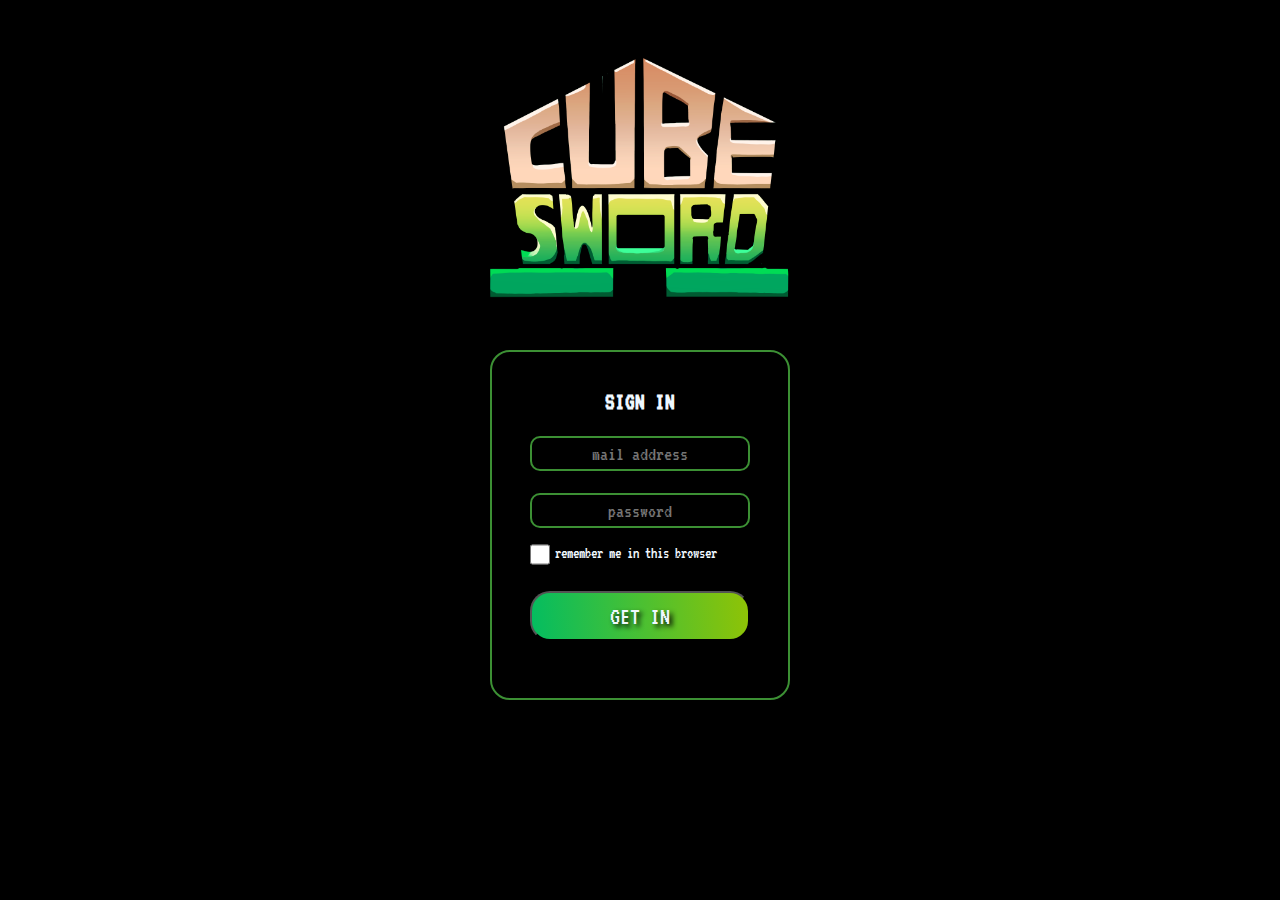
<file: index.html>
<!DOCTYPE html>
<html lang="en">
<head>
    <meta charset="UTF-8">
    <meta http-equiv="X-UA-Compatible" content="IE=edge">
    <meta name="viewport" content="width=device-width, initial-scale=1.0">
    <link rel="stylesheet" href="style.css">
    <title>CubeSword</title>
</head>
<body>
    <header>
    </header>
    <div class="intro-container">
        <img src="./images/Logo_00000.png" alt="CubeSword Logo">
        <div class="login-container">
            <h2>SIGN IN</h2>
            <input type="email" name="email" id="login-email" placeholder="mail address">
            <input type="password" name="password" id="login-password" placeholder="password">
            <div class="checkbox-div">
                <input type="checkbox" name="checkbox"  id="input-check" >
                <p>remember me in this browser</p>
            </div>
            <button type="submit" class="btn-enter" id="btn_enter">GET IN</button>
            
        </div>
    </div>
    <script src="storage.js"></script>
</body>
</html>
</file>
<file: style.css>
@import url('https://fonts.googleapis.com/css2?family=Roboto+Mono:wght@300&family=VT323&display=swap');
@import url('https://fonts.googleapis.com/css2?family=Bungee&family=Roboto+Mono:wght@300&family=VT323&display=swap');
*{margin: 0;
    padding: 0;
    box-sizing: border-box;
    font-family: 'Roboto Mono', monospace;
    font-family: 'VT323', monospace;
}
body{
    background-color: black;

}

/* Intro Style css*/

.intro-container{
  width: 100%;
  display: flex;
  justify-content: center;
  flex-direction: column;
  align-items: center;
}
.intro-container img{
  width: 20rem;
  height: 350px;
  padding-top: 15px;
}
.login-container{
    width: 300px;
    height: 350px;
    border: 2px solid  rgba(63, 151, 55, 0.953);
    border-radius: 20px;
    display: flex;
    justify-content: stretch;
    flex-direction: column;
    padding: 3%;
    

}
.login-container input{
    width:100%;
    height: 35px;
    margin-top: 10%;
    font-size: 20px;
    background-color: black;
    border: 2px solid rgba(63, 151, 55, 0.953) ;
    border-radius: 10px;
    text-align: center;
    color: #ffffff;
}
.login-container h2 {
    color: aliceblue;
    text-align: center;
}
.checkbox-div{
    width: 220px;
    height: 30px;
    display: flex;
    align-items: center;
}
.checkbox-div input{
    width: 20px;
}
.checkbox-div p {
    color: aliceblue;
    padding-top: 9%;
    padding-left: 2%;
}
.btn-enter{
    width: 100%;
    height: 50px;
    border-radius: 20px;
    margin-top: 15%;
    background: rgb(87, 119, 4);
    background: linear-gradient(265deg, rgba(143,195,6,1) 0%, rgba(4,198,101,0.9528186274509804) 100%);
    font-size: 25PX;
    color: aliceblue;
    text-shadow: 3px 3px 5px  black;
    cursor: pointer;
}

.btn-mall:hover{
    transform: scale(1.1);
}
.btn-mall:active{
    transform: translateY(4px);
}
.btn-coin:active{
    transform: translateY(4px);
}




/*  Mall style header login*/
.header2{
    width: 100%;
    display: flex;
    height: 120px;
    justify-content: end;   
    align-items: center;
    
}
.userinfo-container{
    width: 200px;
    height: 100px;    
    background-color: black;
    display: flex;
    justify-content: center;
    flex-direction: column;
    align-items: center;
    margin: 4%;
    padding: 4;

}
.userinfo-container h1{
    color: aliceblue;
    font-size: 20px;
}


.userinfo-container button{
    width: 50%;
    height: 30px;
    border-radius: 10px;
    background: rgb(87, 119, 4);
    background: linear-gradient(265deg, rgba(143,195,6,1) 0%, rgba(4,198,101,0.9528186274509804) 100%);
    font-size: 25PX;
    color: aliceblue;
    text-shadow: 3px 3px 5px  black;
    cursor: pointer;
}
#btn-logout:active { transform: translateY(4px);}
   

/*  Mall style body*/
.container-coin{
    display: flex;
    padding: 2%;
    flex-wrap: wrap;
    width: 100%;
    flex-direction: row;
    align-items: center;
    justify-content: space-around;
    background-image: url('./images/CubeSword.png');
    background-attachment: fixed;
    background-position: 0px;
    background-repeat: no-repeat;    
}
.guide-coins{
    color: aliceblue;
    font-size: 100px;
    font-family: 'Bungee', cursive;
    text-shadow: 3px 4px 2px rgba(0, 0, 0, 0.953);
}
model-viewer{
    width: 500px;
    height: 800px;
}
.container__mall{
    width: 100%;
    display: flex;
    justify-content: center;
    align-items: center;
    background-image: url(./images/stars.png);
    background-repeat: no-repeat; 
    background-attachment: fixed;
    
}

.container-mall{
    width: 80%;
    display: flex;
    justify-content: center;
    align-items: stretch;
    flex-wrap: wrap;
}
.skin-section-btn{
    display: flex;
    justify-content: center;
    align-items: center;
    padding-top: 2%;
    background-image: url(./images/stars.png);
    background-repeat: no-repeat; 
    background-attachment: fixed;
    padding-bottom: 2%;
    
    
   
}
/*  Animation*/
@keyframes initAnim {
    0%   {transform: scale(0); opacity: 0;
    filter: grayscale(2);}
    100% {transform: scale(1);opacity: 100;
    filter: grayscale(0);}
  }
  /* card style*/
.card{
    background-color: rgb(29, 29, 29);
    width: 280px;
    height: 380px;
    margin: 10px;
    border: 3px solid rgba(14, 212, 17, 0.47);
    border-radius: 8px;
    text-align: center;
    animation-name: initAnim;
    animation-duration:1s;
    margin-top: 2%;
  
}
.card:hover{
    transform: translateY(-9px);
    border: 2px solid rgb(14, 212, 17);
    filter: brightness(120%);
    }
.card h2{
    color: aliceblue;
}
.card-image{
    
    height: 280px;
    width: 100%;
   
}

.card-price{
    width: 270px;
    display: flex;
    align-items: center;
    justify-content: space-between;
}
.card-price p{
    color: aliceblue;
    font-size: 25px;
    
}
.coin{
    width: 65px;
    height: 65px;
    background-image: url(./images/coin.png);
    background-position: center;
    background-size: cover;
}
.card-price button{
    background: rgb(87, 119, 4);
    background: linear-gradient(265deg, rgba(143,195,6,1) 0%, rgba(4,198,101,0.9528186274509804) 100%);
    border-radius: 8px;
    color: white;
    padding: 10px 20px;
    text-align: center;
    font-size: 20px;
    display: inline-block;
    text-decoration: none;
    cursor: pointer;
}
.card-price button:active{
    transform: translateY(5px);
}


.btn-mall{
    background: rgb(87, 119, 4);
    background: linear-gradient(265deg, rgb(255, 220, 47,0.100) 0%, rgba(255, 135, 23, 0.100) 100%);
    border-radius: 4px;    
    color: white;
    padding: 20px 120px;
    text-align: center;
    font-size: 40px;
    display: inline-block;
    cursor: pointer;
    text-shadow: 2px 2px 2px black;
    border-color:rgb(255, 220, 47) ;
    

    
    

}
/*  Coin Mall Section*/
.card-coin{
    width: 400px;
    display: flex;
    justify-content: stretch;
    align-items: center;
    flex-direction: column;
   
    height: 600px;
    background: rgb(87, 119, 4);
    background: linear-gradient(265deg, rgba(110, 222, 88, 0.468) 0%, rgba(21, 0, 18, 0.953) 100%);
    border-radius: 10px;
    box-shadow: 3px 5px 3px black;
    
   

}
.card-coin img{
    width: 80%;
    

}
.Coin-Price{
    display: flex;
    justify-content: center;
    align-items: center;
    flex-direction: column;
}
.Coin-Price button{
    background: rgb(87, 119, 4);
    background: linear-gradient(265deg, rgba(143,195,6,1) 0%, rgba(4,198,101,0.9528186274509804) 100%);
    border-radius: 8px;  
    border:none;  
    color: white;
    padding: 15px 40px;
    text-align: center;
    font-size: 30px;
    display: inline-block;
    cursor: pointer;
    box-shadow: 3px 3px 5px  black;
    text-shadow:3px 3px 5px  black ;
    margin-top: 4%;
}
.Coin-Price input{
    height: 40px;
    border: 3px solid rgba(23, 87, 3, 0.374);
    background-color: rgb(255, 255, 255);
    box-shadow: 3px 3px 5px  black;;
    border-radius: 2px;
    margin-bottom: 5%;
}
.Coin-Price input, select, textarea{
    color: #000000;
    font-size: 25px;
    text-align: center;
}
.Coin-Price h1{
    color: rgb(255, 255, 255);
    font-size: 40PX;
    padding: 3%;
    text-shadow: 3px 3px 5px  black;
}
.Coin-Price p {
    color: rgb(218, 15, 15);
    padding: 3%;
    font-size: 25px;
}
.UserInfo{
    width: 20%;
   
    height: 50px;
}

.UserInfo h1 {
    color: aliceblue;
    font-size: 50px;
}
</file>
